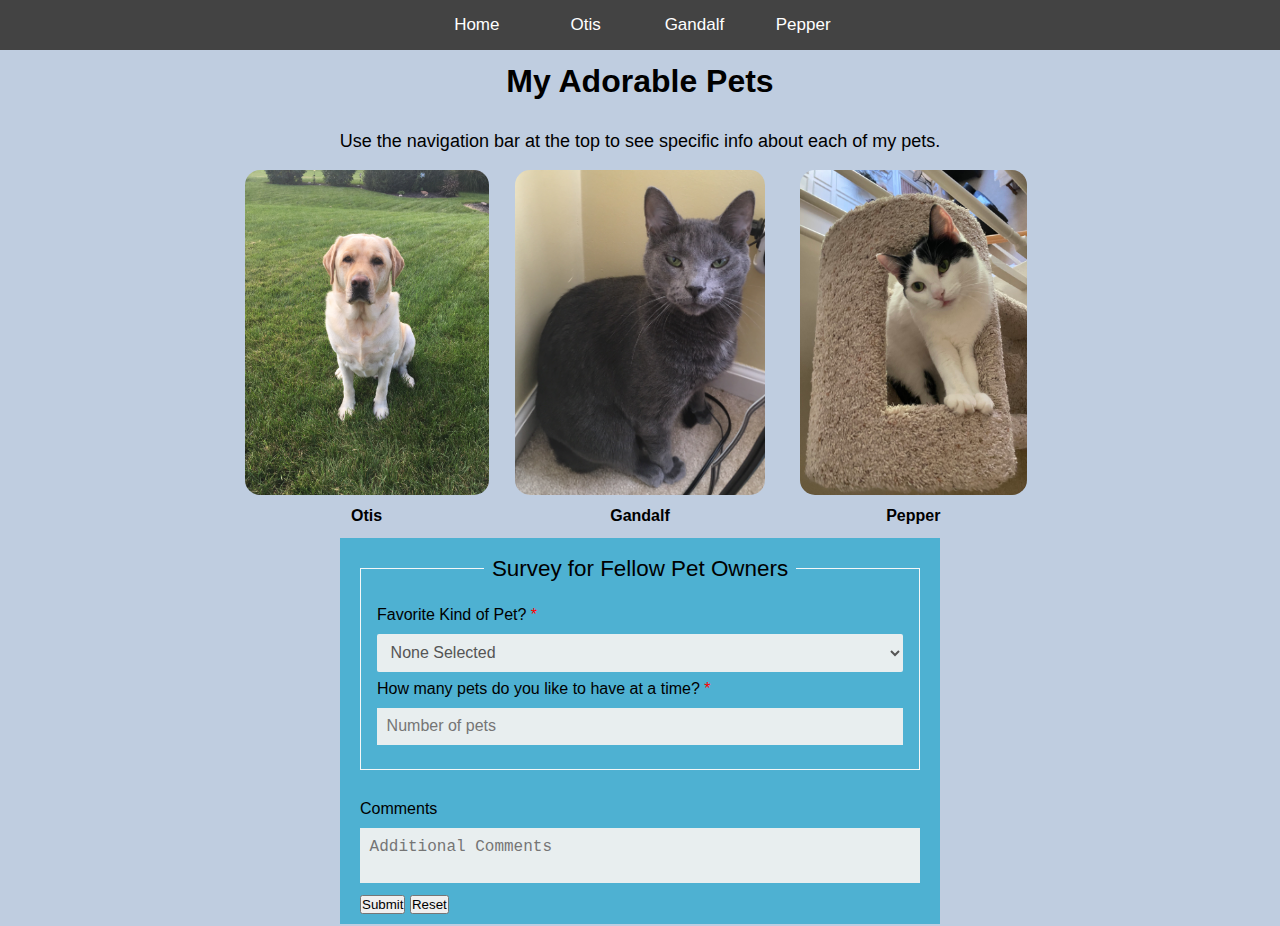
<file: index.html>
<!-- Final Project: Home Page
Name:   Gabby Willard
Class:  SDEV 153
Date:   11/22/23
File:   index.html
-->
<!DOCTYPE html>
<html lang="en">
    <head>
        <title>Home Page</title>
        <meta charset="UTF-8">
        <meta name="viewport" content="width=device-width, initial-scale=1.0">
        <link rel="stylesheet" href="styles.css">
        <link rel="preconnect" href="https://fonts.googleapis.com">
        <link rel="preconnect" href="https://fonts.gstatic.com" crossorigin>
        <link href="https://fonts.googleapis.com/css2?family=Raleway:wght@400;700&display=swap" rel="stylesheet">
        <link rel="icon" type="image/x-icon" href="images/favicon.ico">
    </head>
    <body class="home_body">

        <!-- Navigation Bar -->
        <nav>
            <ul>
                <li><a href="index.html">Home</a></li>
                <li><a href="pets_otis.html">Otis</a></li>
                <li><a href="pets_gandalf.html">Gandalf</a></li>
                <li><a href="pets_pepper.html">Pepper</a></li>
            </ul>
        </nav>
        <!-- Header -->
        <header class="home_header"><h1>My Adorable Pets</h1></header>

        <!-- ◤━━━━━ Main Content ━━━━━◥ -->
        <main class="home_main">

            <p class="home_subtext">Use the navigation bar at the top to see specific info about each of my pets.</p>

            <!-- Photos -->
            <div class="photo_collage">

                <figure>
                    <img src="images/Otis_1.jpg" alt="My Dog, Otis">
                    <figcaption>Otis</figcaption>
                </figure>
                <figure>
                    <img src="images/Gandalf_1.jpg" alt="My Cat, Gandalf">
                    <figcaption>Gandalf</figcaption>
                </figure>
                <figure>
                    <img src="images/Pepper_1.jpg" alt="My Cat, Pepper">
                    <figcaption>Pepper</figcaption>
                </figure>

            </div>

            <!-- Form -->
            <form class="survey" action="test.php" method="post" autocomplete="on">

                <fieldset>
                    <legend>Survey for Fellow Pet Owners</legend>

                    <label>
                        Favorite Kind of Pet? <span class="req">*</span>
                        <select id="fav_kind_of_pet" name="fav_kind_of_pet" required>
                            <option value="" selected>None Selected</option>
                            <option value="cat">Cat</option>
                            <option value="dog">Dog</option>
                            <option value="other">Bird</option>
                            <option value="other">Hamster</option>
                            <option value="other">Other</option>
                        </select>
                    </label>
                    <label>
                        How many pets do you like to have at a time? <span class="req">*</span>
                        <input type="text" id="num_of_pets" name="num_of_pets" placeholder="Number of pets" autocomplete="num_of_pets" required />
                    </label>

                </fieldset>

                <label>
                    Comments
                    <textarea id="comments" name="comments" placeholder="Additional Comments"></textarea>
                </label>
                <button type="submit">Submit</button>
                <button type="reset">Reset</button>

            </form>

        </main>


    </body>
</html>
</file>
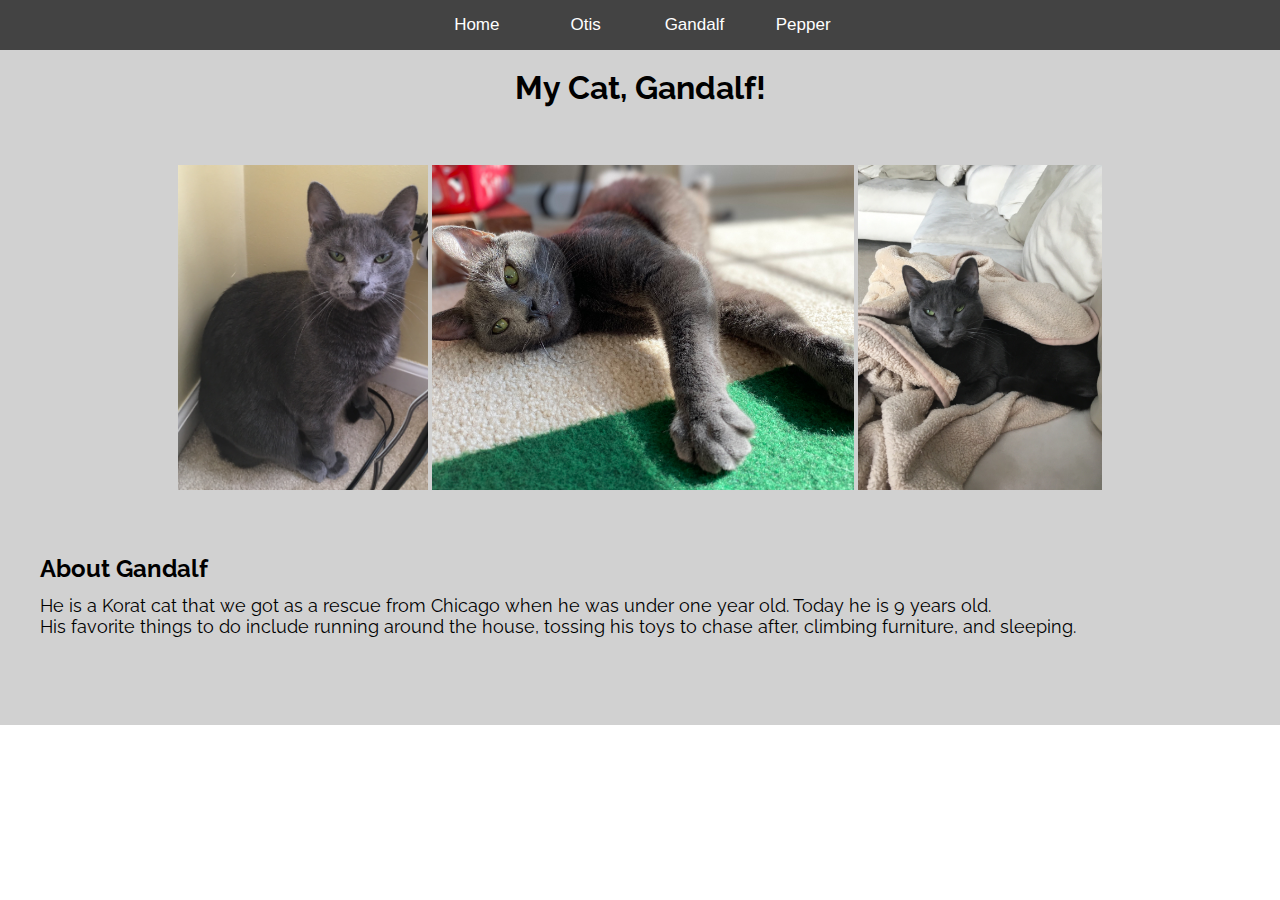
<file: pets_gandalf.html>
<!-- Final Project: Gandalf
Name:   Gabby Willard
Class:  SDEV 153
Date:   11/22/23
File:   pets_gandalf.html
-->
<!DOCTYPE html>
<html lang="en">
    <head>
        <title>My Cat, Gandalf!</title>
        <meta charset="UTF-8">
        <meta name="viewport" content="width=device-width, initial-scale=1.0">
        <link rel="stylesheet" href="styles.css">
        <link rel="preconnect" href="https://fonts.googleapis.com">
        <link rel="preconnect" href="https://fonts.gstatic.com" crossorigin>
        <link href="https://fonts.googleapis.com/css2?family=Raleway:wght@400;700&display=swap" rel="stylesheet">
        <link rel="icon" type="image/x-icon" href="images/favicon.ico">
    </head>
    <body>
        <div class="pets_container">
            <!-- Navigation Bar -->
            <nav>
                <ul>
                    <li><a href="index.html">Home</a></li>
                    <li><a href="pets_otis.html">Otis</a></li>
                    <li><a href="pets_gandalf.html">Gandalf</a></li>
                    <li><a href="pets_pepper.html">Pepper</a></li>
                </ul>
            </nav>
            <!-- Header -->
            <header class="pets_header"><h1>My Cat, Gandalf!</h1></header>

            <!-- Main Content -->
            <main class="pets_main">
                <!-- Gandalf Photos -->
                <div class="pets_collage">
                    <img class="pets_photos" src="images/Gandalf_1.jpg" alt="Gandalf Photo 1">
                    <img class="pets_photos" src="images/Gandalf_3.jpg" alt="Gandalf Photo 3">
                    <img class="pets_photos" src="images/Gandalf_2.jpg" alt="Gandalf Photo 2">
                </div>
                <div class="pets_about">
                    <h2>About Gandalf</h2>
                    <p>He is a Korat cat that we got as a rescue from Chicago when he was under one year old. Today he is 9 years old.</p>
                    <p>His favorite things to do include running around the house, tossing his toys to chase after, climbing furniture, and sleeping.</p>
                </div>
            </main>

        </div>
    </body>
</html>
</file>
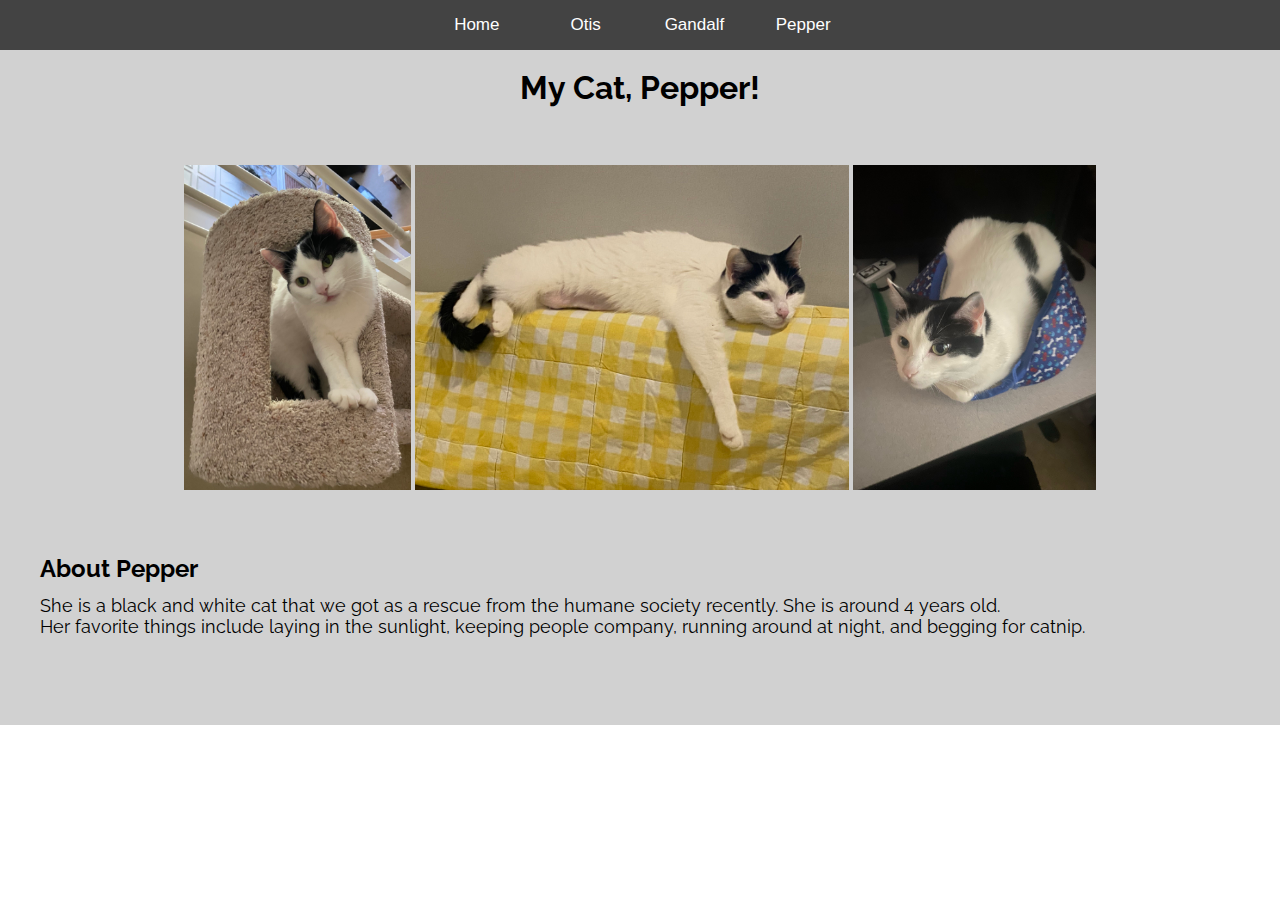
<file: pets_pepper.html>
<!-- Final Project: Pepper
Name:   Gabby Willard
Class:  SDEV 153
Date:   11/22/23
File:   pets_pepper.html
-->
<!DOCTYPE html>
<html lang="en">
    <head>
        <title>My Cat, Pepper!</title>
        <meta charset="UTF-8">
        <meta name="viewport" content="width=device-width, initial-scale=1.0">
        <link rel="stylesheet" href="styles.css">
        <link rel="preconnect" href="https://fonts.googleapis.com">
        <link rel="preconnect" href="https://fonts.gstatic.com" crossorigin>
        <link href="https://fonts.googleapis.com/css2?family=Raleway:wght@400;700&display=swap" rel="stylesheet">
        <link rel="icon" type="image/x-icon" href="images/favicon.ico">
    </head>
    <body>
        <div class="pets_container">
            <!-- Navigation Bar -->
            <nav>
                <ul>
                    <li><a href="index.html">Home</a></li>
                    <li><a href="pets_otis.html">Otis</a></li>
                    <li><a href="pets_gandalf.html">Gandalf</a></li>
                    <li><a href="pets_pepper.html">Pepper</a></li>
                </ul>
            </nav>
            <!-- Header -->
            <header class="pets_header"><h1>My Cat, Pepper!</h1></header>

            <!-- Main Content -->
            <main class="pets_main">
                <div class="pets_collage">
                    <!-- Pepper Photos -->
                    <img class="pets_photos" src="images/Pepper_1.jpg" alt="Pepper Photo 1">
                    <img class="pets_photos" src="images/Pepper_2.jpg" alt="Pepper Photo 2">
                    <img class="pets_photos" src="images/Pepper_3.jpg" alt="Pepper Photo 3">
                </div>
                <div class="pets_about">
                    <h2>About Pepper</h2>
                    <p>She is a black and white cat that we got as a rescue from the humane society recently. She is around 4 years old.</p>
                    <p>Her favorite things include laying in the sunlight, keeping people company, running around at night, and begging for catnip.</p>
                </div>
            </main>

        </div>
    </body>
</html>
</file>
<file: styles.css>
/* Final Project: CSS
Name:   Gabby Willard
Class:  SDEV 153
Date:   11/22/23
File:   styles.css
*/
* {
    margin: 0;
    padding: 0;
}
*,
*:before,
*:after {
    box-sizing: border-box;
}

/* ════════════════════════════════════════════════════════════════════════ */
/* ◤━━━━━ HOME PAGE ━━━━━◥ */
/* ✎ Body */
.home_body {
    background-color: rgb(191, 205, 224);
    font-family: 'Open Sans', sans-serif;
}
/* ✎ Header */
.home_header {
    text-align: center;
    padding: 1%;
}
/* ✎ Main */
.home_main {
    padding: 0 40px;
}
.home_subtext {
    font-size: 18px;
    text-align: center;
    padding: 1.5%;
}

/* ════ Photo Collage ════ */
.photo_collage {
    display: grid;
    grid-template-columns: 1fr 1fr 1fr;
    grid-template-rows: 1fr;
    text-align: center;

    gap: 20px;
    max-width: 800px;
    margin-left: auto;
    margin-right: auto;
}
/* ✎ All Child elements */
.photo_collage > * {
    display: flex;
    flex-direction: column;
    justify-content: center;
    align-items: center;
    text-align: center;

    width: 100%;
}
/* ✎ Images */
.photo_collage img {
    flex: 1 1 200px;

    border-radius: 15px;
    max-height: 325px;
}
.photo_collage figcaption {
    font-weight: bold;
    padding: 5% 0;
}

/* ════ Survey Form ════ */
.survey {
    font-weight: normal;
    margin-left: auto;
    margin-right: auto;
}



/* ════════════════════════════════════════════════════════════════════════ */
/* ◤━━━━━ PETS PAGES ━━━━━◥ */
/* ✎ Body */
.pets_container {
    background-color: rgb(209, 209, 209);
    font-family: 'Raleway', sans-serif;
}
/* ✎ Header */
.pets_header {
    text-align: center;
    padding: 1.5%;
}
/* ✎ Main */
.pets_main {
    padding: 40px;
}

/* ════ Photo Collage ════ */
.pets_collage {
    text-align: center;
}
.pets_photos {
    max-width: 800px;
    max-height: 325px;
}

/* ════ About ════ */
.pets_about {
    padding: 4% 0;
}
.pets_about h2 {
    padding: 1% 0;
}
.pets_about p {
    font-size: 18px;
}



/* ════════════════════════════════════════════════════════════════════════ */
/* ◤━━━━━ NAVIGATION BAR ━━━━━◥ */
/* ════ Nav ════ */
nav {
    color: rgb(250,250,250);
    background-color: rgb(67, 67, 67);
    font-family: 'Arial', sans-serif;
}

/* ════ List ════ */
nav ul {
    list-style: none;
    transition: all 0.3s ease;

    display: flex;
    justify-content: center;
    align-items: center;

    height: 50px;
}
/* ✎ List items */
nav ul li {
    cursor: pointer;
    transition: all 0.3s ease;

    /*float: left;*/
    position: relative;
    text-align: center;

    font-size: 17px;
    line-height: 50px;
    width: 8.5%;
}

/* ✎ List container items on Hover */
nav ul li:hover {
    color: rgb(255, 255, 255);
    background-color: rgb(118, 118, 118);
}

/* ✎ All Navbar Links */
nav ul li a {
    color: white;
    text-decoration: none;
}



/* ════════════════════════════════════════════════════════════════════════ */
/* ◤━━━━━ SURVEY FORM ━━━━━◥ */
/* ✎ Form */
form {
    background: #4eb1d2;
    max-width: 600px;
    padding: 10px 20px;
}
/* ✎ Fieldset */
fieldset {
    border: 1px solid #f4f7f8;
    margin-bottom: 30px;
    padding: 16px;
}

/* ════ Legend ════ */
legend {
    text-align: center;
    font-size: 1.4em;
    padding: 1.5%;
}
/* ════ Input ════ */
input,
textarea,
select {
    color: #555;
    background-color: #e8eeef;

    border: none;
    font-size: 1rem;

    height: auto;
    width: 100%;
    margin-top: 10px;
    padding: 0.6rem;
}
input {
    outline: none;
}
input:user-invalid,
select:user-invalid,
textarea:user-invalid {
    border: 2px solid red;
}
input:focus:not(:user-invalid),
select:focus,
textarea:focus {
    background-color: #fff;
    outline: #ccc 2px solid;
}
textarea,
select[multiple] {
    resize: none;
}
input[type="radio"],
input[type="checkbox"] {
    margin-right: 8px;
    width: auto;
}
input[type="checkbox"] {
    margin-left: 8px;
    width: auto;
}
/* ════ Labels ════ */
label {
    display: block;
    margin-bottom: 8px;
}
label label {
    font-size: 1em;
    margin-left: 12px;
}
label label:first-of-type {
    margin-top: 10px;
}
label select {
    border-radius: 2px;
}
.number {
    color: #fff;
    background-color: #5f9bcf;
    text-shadow: 0 1px 0 rgba(255, 255, 255, 0.168);

    font-size: 0.8em;
    text-align: center;

    border-radius: 100%;
    line-height: 30px;

    display: inline-block;
    height: 30px;
    width: 30px;
    margin-right: 4px;
}
.req {
    color: red;
}
</file>
